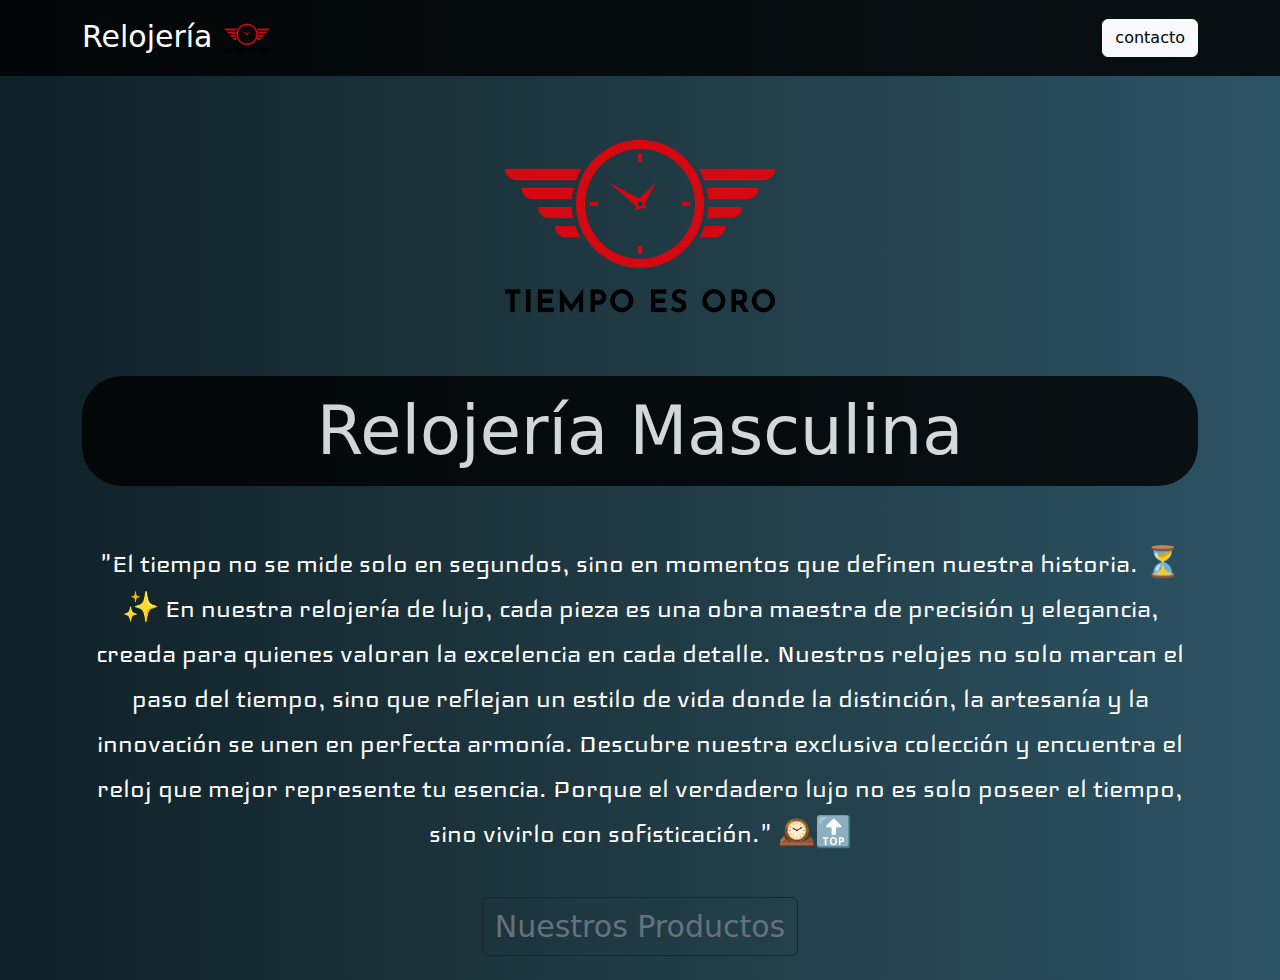
<file: index.html>
<!DOCTYPE html>
<html lang="es">
<head>
    <meta charset="utf-8">
    <meta name="viewport" content="width=device-width, initial-scale=1">
	<link rel="preconnect" href="https://fonts.googleapis.com">
	<link rel="preconnect" href="https://fonts.gstatic.com" crossorigin>
	<link href="https://fonts.googleapis.com/css2?family=Anonymous+Pro:ital,wght@0,400;0,700;1,400;1,700&family=Iceland&display=swap" rel="stylesheet">
    <title>Relojería Masculina</title>
    
    <link href="https://cdn.jsdelivr.net/npm/bootstrap@5.3.0/dist/css/bootstrap.min.css" rel="stylesheet">
    

    <link rel="preconnect" href="https://fonts.googleapis.com">
    <link rel="preconnect" href="https://fonts.gstatic.com" crossorigin>
    <link href="https://fonts.googleapis.com/css2?family=Bebas+Neue&display=swap" rel="stylesheet">

    <script src="https://cdn.jsdelivr.net/npm/bootstrap@5.3.0/dist/js/bootstrap.bundle.min.js"></script>

	<link rel="stylesheet" href="styleI.css">

</head>
<body>

    <nav class="navbar navbar-expand-lg navbar-dark">
        <div class="container">
            <a class="navbar-brand" href="#">Relojería <img src="logo.jpg" class="logo2"></a>
            <button class="navbar-toggler" type="button" data-bs-toggle="collapse" data-bs-target="#navbarNav">
                <span class="navbar-toggler-icon"></span>
            </button>
            <div class="collapse navbar-collapse" id="navbarNav">
                <ul class="navbar-nav ms-auto">
					<button type="button" class="btn btn-light" data-bs-toggle="modal" data-bs-target="#myModal">
						contacto
					  </button>
                      
                </ul>
            </div>
        </div>

		<!-- Button to Open the Modal -->

<!-- The Modal -->
<div class="modal" id="myModal">
    <div class="modal-dialog">
        <div class="modal-content">

            <!-- Modal Header -->
            <div class="modal-header">
                <h4 class="modal-title">Contacto</h4>
                <button type="button" class="btn-close" data-bs-dismiss="modal"></button>
            </div>

            <!-- Modal body -->
            <div class="modal-body">
                <p><strong>📍 Dirección:</strong> Av. Principal 123, Ciudad Reloj</p>
                <p><strong>📞 Teléfono:</strong> +123 456 789</p>
                <p><strong>📧 Correo Electrónico:</strong> info@relojerialujo.com</p>
                <p><strong>🕒 Horario de Atención:</strong> Lunes a Viernes - 9:00 AM a 7:00 PM</p>
            </div>

            <!-- Modal footer -->
            <div class="modal-footer">
                <button type="button" class="btn btn-danger" data-bs-dismiss="modal">Cerrar</button>
            </div>

        </div>
    </div>
</div>


    </nav>
	<img src="logo.jpg" class="logo">

    
    <div class="container">
        <h1 class="titulo">Relojería Masculina</h1><br><br>

		<p class="frase">"El tiempo no se mide solo en segundos, sino en momentos que definen nuestra historia. ⏳✨ En nuestra relojería de lujo, cada pieza es una obra maestra de precisión y elegancia, creada para quienes valoran la excelencia en cada detalle. Nuestros relojes no solo marcan el paso del tiempo, sino que reflejan un estilo de vida donde la distinción, la artesanía y la innovación se unen en perfecta armonía.  

			Descubre nuestra exclusiva colección y encuentra el reloj que mejor represente tu esencia. Porque el verdadero lujo no es solo poseer el tiempo, sino vivirlo con sofisticación." 🕰️🔝</p>
    </div><br>

	<a href="inicio.html" class="btn btn-outline-dark">Nuestros Productos</a><br><br>

	</div>
    

</body>
</html>
</file>
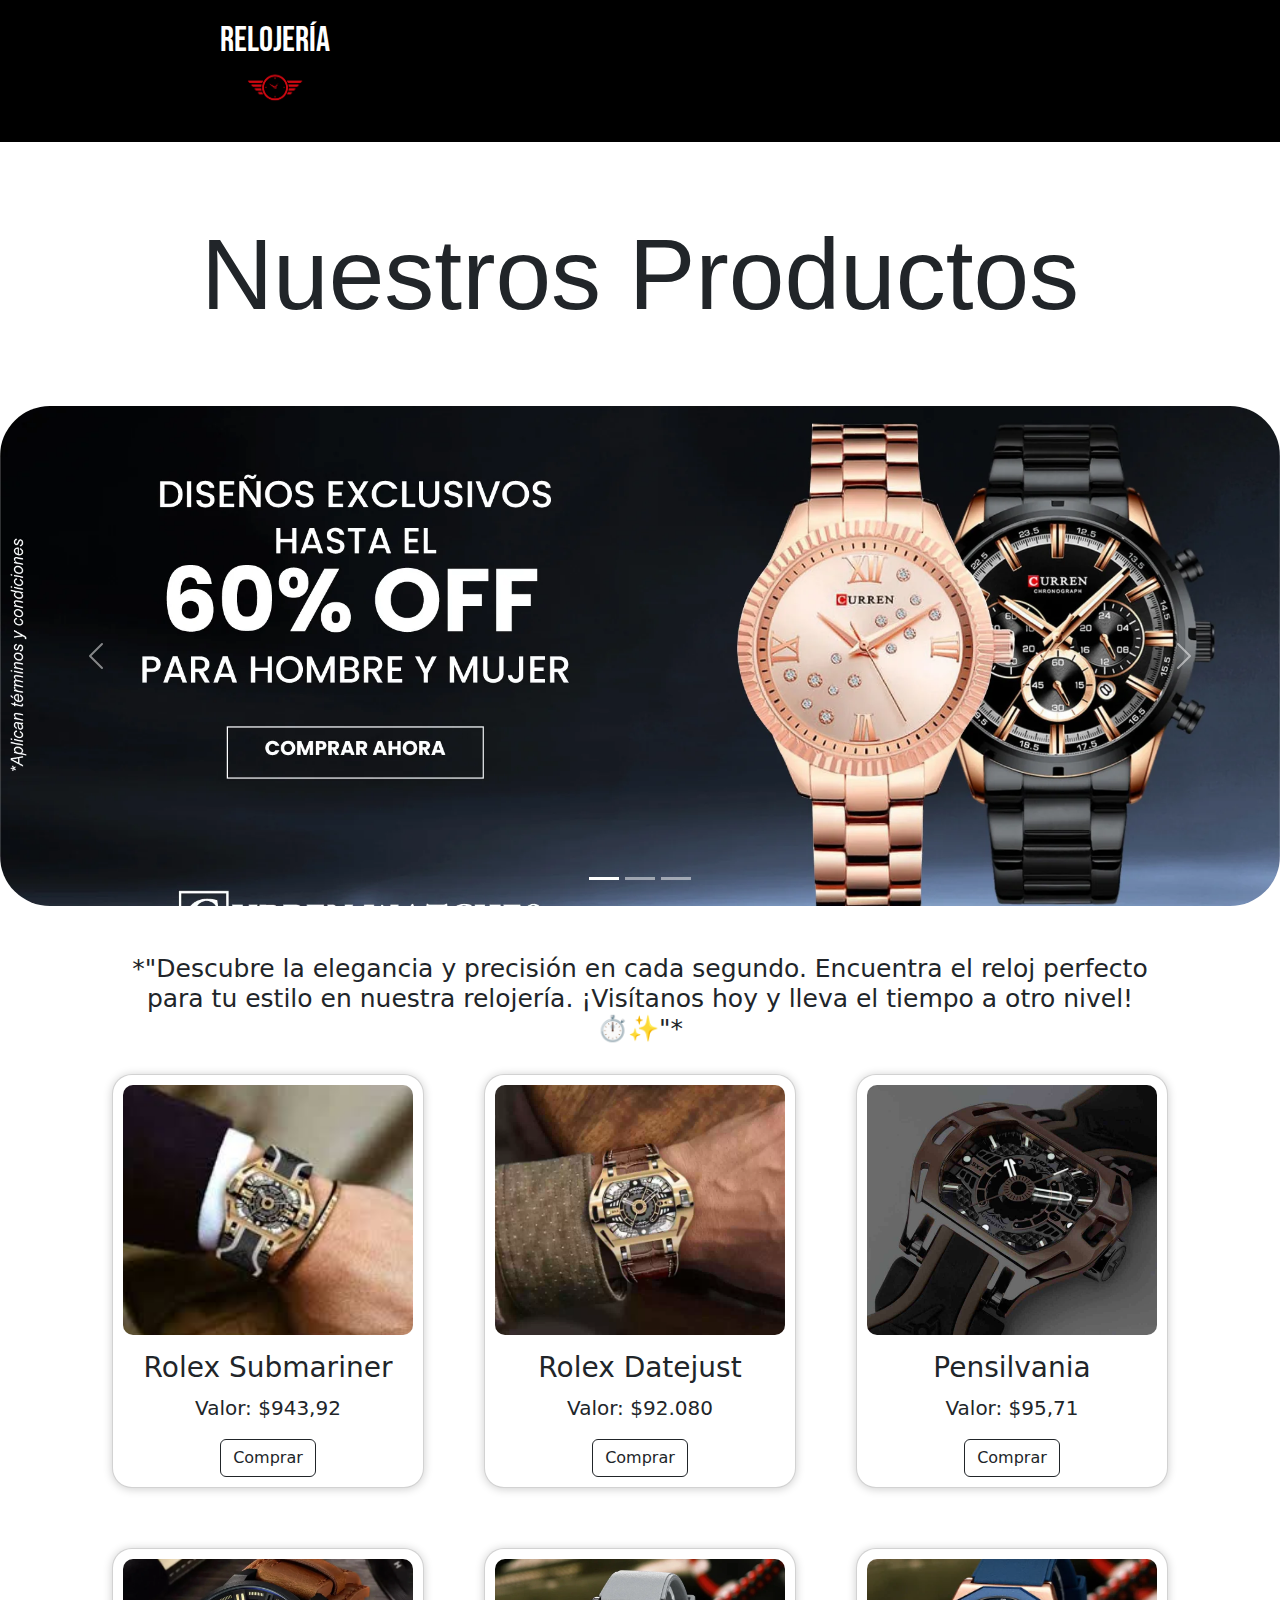
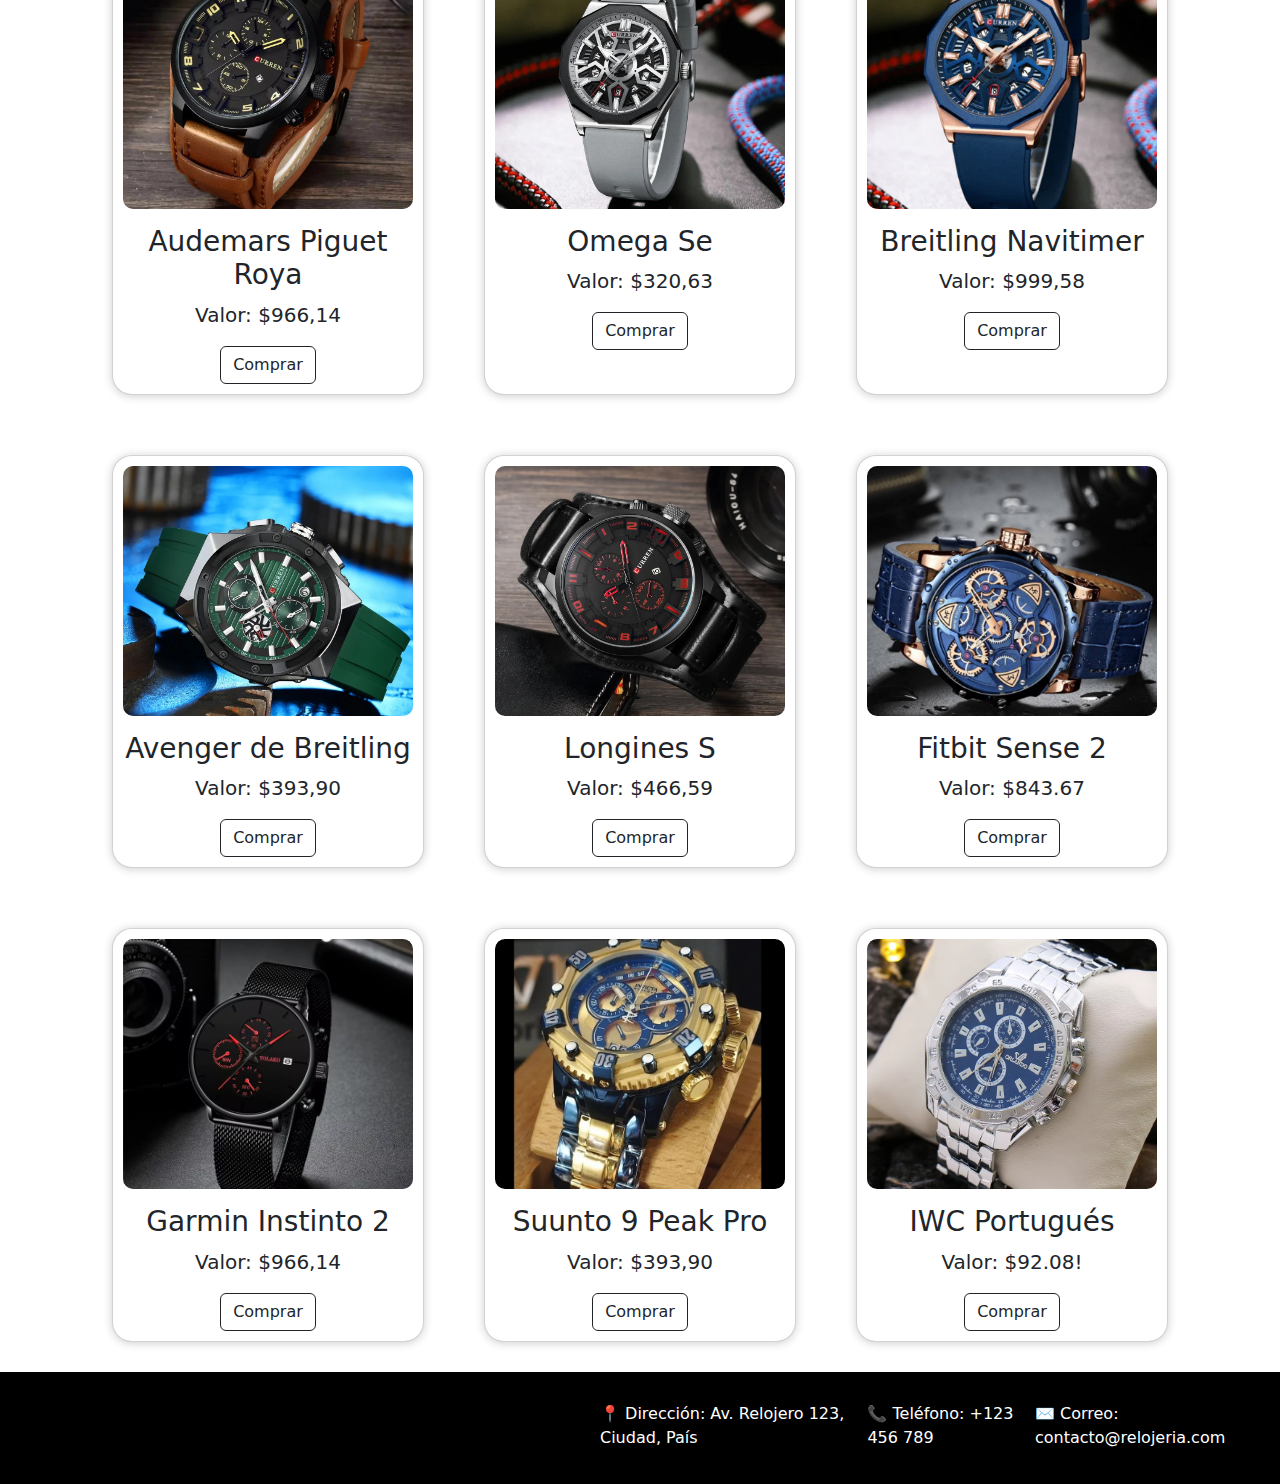
<file: inicio.html>
<!DOCTYPE html>
<html>

<head>
	<meta charset="utf-8">
	<meta name="viewport" content="width=device-width, initial-scale=1">
	<title></title>
<link rel="stylesheet" href="styles.css">
<link href="https://cdn.jsdelivr.net/npm/bootstrap@5.3.2/dist/css/bootstrap.min.css" rel="stylesheet">
<!-- JavaScript de Bootstrap desde CDN -->
<script src="https://cdn.jsdelivr.net/npm/bootstrap@5.3.2/dist/js/bootstrap.bundle.min.js"></script>
<link href="https://fonts.googleapis.com/css2?family=Bebas+Neue&display=swap" rel="stylesheet">


<link rel='stylesheet' href='https://cdn-uicons.flaticon.com/2.6.0/uicons-regular-rounded/css/uicons-regular-rounded.css'>
<link rel='stylesheet' href='https://cdn-uicons.flaticon.com/2.6.0/uicons-solid-rounded/css/uicons-solid-rounded.css'>
<link rel='stylesheet' href='https://cdn-uicons.flaticon.com/2.6.0/uicons-regular-straight/css/uicons-regular-straight.css'>
 


</head>




<body>

     <header class="header">


        <h1 class="title">Relojería <img src="logo.jpg" class="logo"></h1> 
        <button onclick="window.location.href='index.html';" class="volver">Volver</button>
		
		
		
     </header> <br><br><br>

	 


<h2 class="principal">Nuestros Productos</h2><br><br><br>


<!-- Carousel -->
<div id="demo" class="carousel slide" data-bs-ride="carousel">

	<!-- Indicators/dots -->
	<div class="carousel-indicators">
	  <button type="button" data-bs-target="#demo" data-bs-slide-to="0" class="active"></button>
	  <button type="button" data-bs-target="#demo" data-bs-slide-to="1"></button>
	  <button type="button" data-bs-target="#demo" data-bs-slide-to="2"></button>
	</div>
  
	<!-- The slideshow/carousel -->
	<div class="carousel-inner">
	  <div class="carousel-item active">
		<img src="promo.jpg" alt="Los Angeles" class="d-block w-100">
	  </div>
	  <div class="carousel-item">
		<img src="promo2.jpg" alt="Chicago" class="d-block w-100">
	  </div>
	  <div class="carousel-item">
		<img src="promo3.jpg" alt="New York" class="d-block w-100">
	  </div>
	</div>
  
	<!-- Left and right controls/icons -->
	<button class="carousel-control-prev" type="button" data-bs-target="#demo" data-bs-slide="prev">
	  <span class="carousel-control-prev-icon"></span>
	</button>
	<button class="carousel-control-next" type="button" data-bs-target="#demo" data-bs-slide="next">
	  <span class="carousel-control-next-icon"></span>
	</button>
  </div><br><br>


         <div>
           <h4 class="frase"> *"Descubre la elegancia y precisión en cada segundo. Encuentra el reloj perfecto para tu estilo en nuestra relojería. ¡Visítanos hoy y lleva el tiempo a otro nivel! ⏱️✨"*</h4>
        </div>

		<!-- The Modal -->
<div class="modal" id="myModal">
    <div class="modal-dialog">
        <div class="modal-content">

            <!-- Modal Header -->
            <div class="modal-header">
                <h4 class="modal-title">Producto selecionado</h4>
                <button type="button" class="btn-close" data-bs-dismiss="modal"></button>
            </div>

            <!-- Modal body -->
            <div class="modal-body">
                <p>¿ Deseas comprar este Producto ?</p>
                
            </div>

            <!-- Modal footer -->
            <div class="modal-footer">
                <button type="button" class="btn btn-outline-dark" data-bs-dismiss="modal">Comprar</button>
            </div>

        </div>
    </div>
</div>

<div class="container">

	<div class="card">

		    <figure>
			     <img src="image1.jpg" class="image">
		    </figure>
	            <div class="contenido">
		             <h3>Rolex Submariner</h3>
		             <p>Valor: $943,92</p>
					 <button type="button" class="btn btn-outline-dark" data-bs-toggle="modal" data-bs-target="#myModal">
						Comprar <i class="fi fi-rr-shopping-cart"></i>
					  </button>
	            </div>
    </div><br>



	<div class="card">
		            <figure>
			         <img src="image2.jpg" class="image">
		             </figure>
			     <div class="contenido">
				     <h3>Rolex Datejust</h3>
				     <p>Valor: $92.080 </p>
					 <button type="button" class="btn btn-outline-dark" data-bs-toggle="modal" data-bs-target="#myModal">
						Comprar <i class="fi fi-rr-shopping-cart"></i>
					  </button>
	             </div>
	</div>

	<div class="card">
		<figure>
		 <img src="image3.jpg" class="image">
		 </figure>
	 <div class="contenido">
		 <h3>Pensilvania</h3>
		 <p> Valor: $95,71 </p>
		 <button type="button" class="btn btn-outline-dark" data-bs-toggle="modal" data-bs-target="#myModal">
			Comprar <i class="fi fi-rr-shopping-cart"></i>
		  </button>
	 </div>

</div>

</div>

<div class="container">

	<div class="card">
			<figure>
				<img src="image4.jpg" class="image">
			</figure>
		  <div class="contenido">
			   <h3>Audemars Piguet Roya</h3>
			  <p> Valor: $966,14 </p>
			  <button type="button" class="btn btn-outline-dark" data-bs-toggle="modal" data-bs-target="#myModal">
				Comprar <i class="fi fi-rr-shopping-cart"></i>
			  
		  </div>	
	</div>


	<div class="card">
			<figure>
				<img src="image5.jpg" class="image">
			</figure>
		  <div class="contenido">
			   <h3>Omega Se</h3>
			  <p>Valor: $320,63</p>
			  <button type="button" class="btn btn-outline-dark" data-bs-toggle="modal" data-bs-target="#myModal">
				Comprar <i class="fi fi-rr-shopping-cart"></i>
			  </button>
		  </div>	
	</div>

	<div class="card">
		<figure>
		 <img src="image6.jpg" class="image">
		 </figure>
	 <div class="contenido">
		 <h3>Breitling Navitimer</h3>
		 <p>Valor: $999,58</p>
		 <button type="button" class="btn btn-outline-dark" data-bs-toggle="modal" data-bs-target="#myModal">
			Comprar <i class="fi fi-rr-shopping-cart"></i>
		  </button>
	 </div>
</div>

</div>
<div class="container">

	<div class="card">

		    <figure>
			     <img src="image7.jpg" class="image">
		    </figure>
	            <div class="contenido">
		             <h3>Avenger de Breitling</h3>
		             <p> Valor: $393,90 </p>
					 <button type="button" class="btn btn-outline-dark" data-bs-toggle="modal" data-bs-target="#myModal">
						Comprar <i class="fi fi-rr-shopping-cart"></i>
					  </button>
	            </div>
    </div><br>



	<div class="card">
		            <figure>
			         <img src="image8.jpg" class="image">
		             </figure>
			     <div class="contenido">
				     <h3>Longines S</h3>
				     <p> Valor: $466,59</p>
					 <button type="button" class="btn btn-outline-dark" data-bs-toggle="modal" data-bs-target="#myModal">
						Comprar <i class="fi fi-rr-shopping-cart"></i>
					  </button>
	             </div>
	</div>

	<div class="card">
		<figure>
		 <img src="image9.jpg" class="image">
		 </figure>
	 <div class="contenido">
		 <h3>Fitbit Sense 2</h3>
		 <p>Valor: $843.67</p>
		 <button type="button" class="btn btn-outline-dark" data-bs-toggle="modal" data-bs-target="#myModal">
			Comprar <i class="fi fi-rr-shopping-cart"></i>
		  </button>
	 </div>

</div>

</div>

<div class="container">

	<div class="card">
			<figure>
				<img src="image10.jpg" class="image">
			</figure>
		  <div class="contenido">
			   <h3>Garmin Instinto 2</h3>
			  <p>Valor: $966,14</p>
			  <button type="button" class="btn btn-outline-dark" data-bs-toggle="modal" data-bs-target="#myModal">
				Comprar <i class="fi fi-rr-shopping-cart"></i>
			  </button>
		  </div>	
	</div>


	<div class="card">
			<figure>
				<img src="image11.jpg" class="image">
			</figure>
		  <div class="contenido">
			   <h3>Suunto 9 Peak Pro</h3>
			  <p> Valor: $393,90</p>
			  <button type="button" class="btn btn-outline-dark" data-bs-toggle="modal" data-bs-target="#myModal">
				Comprar <i class="fi fi-rr-shopping-cart"></i>
			  </button>
		  </div>	
	</div>

	<div class="card">
		<figure>
		 <img src="image12.jpg" class="image">
		 </figure>
	 <div class="contenido">
		 <h3>IWC Portugués</h3>
		 <p> Valor: $92.08!</p>
		 <button type="button" class="btn btn-outline-dark" data-bs-toggle="modal" data-bs-target="#myModal">
			Comprar <i class="fi fi-rr-shopping-cart"></i>
		  </button>
	 </div>

	

</div>

</div>


<footer class="footer">

	<div class="cfooter">
        <p class="mb-1">📍 Dirección: Av. Relojero 123, Ciudad, País</p>
        <p class="mb-1">📞 Teléfono: +123 456 789</p>
        <p class="mb-1">✉️ Correo: contacto@relojeria.com</p>
        
    </div>

</footer>





<body>

</html>
</file>
<file: styleI.css>
body {
  


    background: linear-gradient(to right, #0f2027, #203a43, #2c5364);
    color: white;
    text-align: center;
}
.titulo {
    font-size: 3rem;
    margin-top: 20vh;
}
.navbar {
    background-color: rgba(0, 0, 0, 0.8);
}

.titulo{

    font-size: 67px;
    background-color: black; opacity: 80%;
    border-radius: 40px;
    padding: 15px;
    margin-top: 0%;

}

.frase{
    
     font-family: "Iceland", sans-serif;
  font-weight: 400;
  font-style: normal;
  font-size: 30px;

                        
}

.logo{

    height: 300px;

}
.logo2{


    height: 50px;
}
.btn-outline-dark{

    font-size: 30px;
    color: rgb(101, 114, 126);
}

.modal-title{
    color: #0f2027;
}

.modal-body{

    color: #0f2027;
}

.btn-danger{

    background-color: black;
}

.navbar-brand{

    font-size: 30px;
}
</file>
<file: styles.css>
body {
    margin: 0px;
    padding: 0px;
    box-sizing: border-box;
    font-size: 1rem;  /* Tamaño relativo al tamaño base del navegador */
    width: 100vw;  /* 100% del ancho de la ventana */
    height: 100
    
   }
  
.header{

display: flex;
background-color: black;
padding: 0px;
text-align: center;


 }
 



.title{

font-family: 'Bebas Neue', sans-serif;
color: rgb(255, 255, 255);
margin: 10px;
padding: 10px;
text-align: center;
margin-left: 210px;
font-size: 35px;



}

.container{

  width: 500%;
  display: flex;
  max-width: 300px;
  
}

.card {

  padding: 10px;
  margin: 30px;
  background-color: #ffffff;
  box-shadow: 0px 1px 10px rgba(0,0,0,0.2);
  cursor: default;
  transition: all 400ms ease;
  text-align: center;
  border-radius: 20px !important;
  overflow: hidden !important; /* Asegura que el contenido respete los bordes */
  width: 400px;

}




.card:hover{

  box-shadow: 5px 5px 20px rgba(0,0,0,0.4);
  transform: translateY(-10px); 
 

}
.card figure {

  width: 100%;
  height: 250px; /* Aumenta la altura de la imagen */
  display: flex;
  align-items: center;
  justify-content: center;
  overflow: hidden;

}

.card img {
  width: 100%;
  height: 100%;
  object-fit: cover; /* Asegura que la imagen llene el espacio sin deformarse */
  border-radius: 10px;
}

.btn-card{

 background-color: black;
 font-family: Impact, Haettenschweiler, 'Arial Narrow Bold', sans-serif;
 font-size: 20px;
 color: #fff;
 border-radius: 10px;
 margin: 2px;
 box-shadow: 5px 5px 20px rgba(0,0,0,0.4);
 
}



.carousel {
  max-width: 1500px; /* Ajusta el ancho del carrusel */
 margin: auto;
 
}

.carousel-inner img {
  max-height: 500px; /* Ajusta la altura de las imágenes */
  object-fit: cover; /* Recorta las imágenes si es necesario */
  border-radius: 50px
}

.principal{

  font-size: 100px;
  font-family: 'Lucida Sans', 'Lucida Sans Regular', 'Lucida Grande', 'Lucida Sans Unicode', Geneva, Verdana, sans-serif;
  margin-left: 28%
  text-align: center; /* Centra el texto horizontalmente */
  width: 80%; /* Ancho adaptable */
  margin: 0 auto; /* Centra horizontalmente */
  display: flex; 
  justify-content: center; /* Centra horizontalmente */
  align-items: center; /* Centra verticalmente si tiene altura */
  
}

.contenido{

  justify-items: center;
  font-size: 20px;
  
}



.frase{


  text-align: center; 
  font-size: 1.2rem; 
  width: 80%; 
  margin: 0 auto; /* Centra horizontalmente */
  display: flex; 
  justify-content: center; /* Centra horizontalmente */
  align-items: center; /* Centra verticalmente si tiene altura */
  font-size: 25px;

  
}

.reloj{

  background-color: black;
 font-family: Impact, Haettenschweiler, 'Arial Narrow Bold', sans-serif;
 font-size: 20px;
 color: #fff;
 border-radius: 10px;
 margin: 30px;
 box-shadow: 5px 5px 20px rgba(0,0,0,0.4);
 padding: 30px;
}


.volver {
  font-family: 'Times New Roman', Times, serif;
  background-color: rgb(255, 255, 255); 
  color: rgb(0, 0, 0); 
  border-radius: 10px;
  padding: 12px 24px;
  margin: 30px auto; 
  display: flex; 
  justify-content: center;
  align-items: center; /
  width: fit-content; /
  font-size: 18px;
  font-weight: bold;
  text-decoration: none;
  margin-left: 1300px;
}


.volver:hover {
  background-color: white; /* Cambia a blanco */
  color: black; /* Texto negro */
  box-shadow: 5px 5px 15px rgba(0, 0, 0, 0.5); /* Aumenta la sombra */
  transform: translateY(-3px); /* Efecto de elevación */
}

.logo{

  height: 60px;}

  .footer{

    background-color: black;
    padding: 30px;
    
    
  }

  .cfooter{

  color: #fff;
  display: flex;

  margin-left: 570px;

  }

  .modal-body{

    font-family: 'Gill Sans', 'Gill Sans MT', Calibri, 'Trebuchet MS', sans-serif;
    font-size: 25px;
  }
</file>
